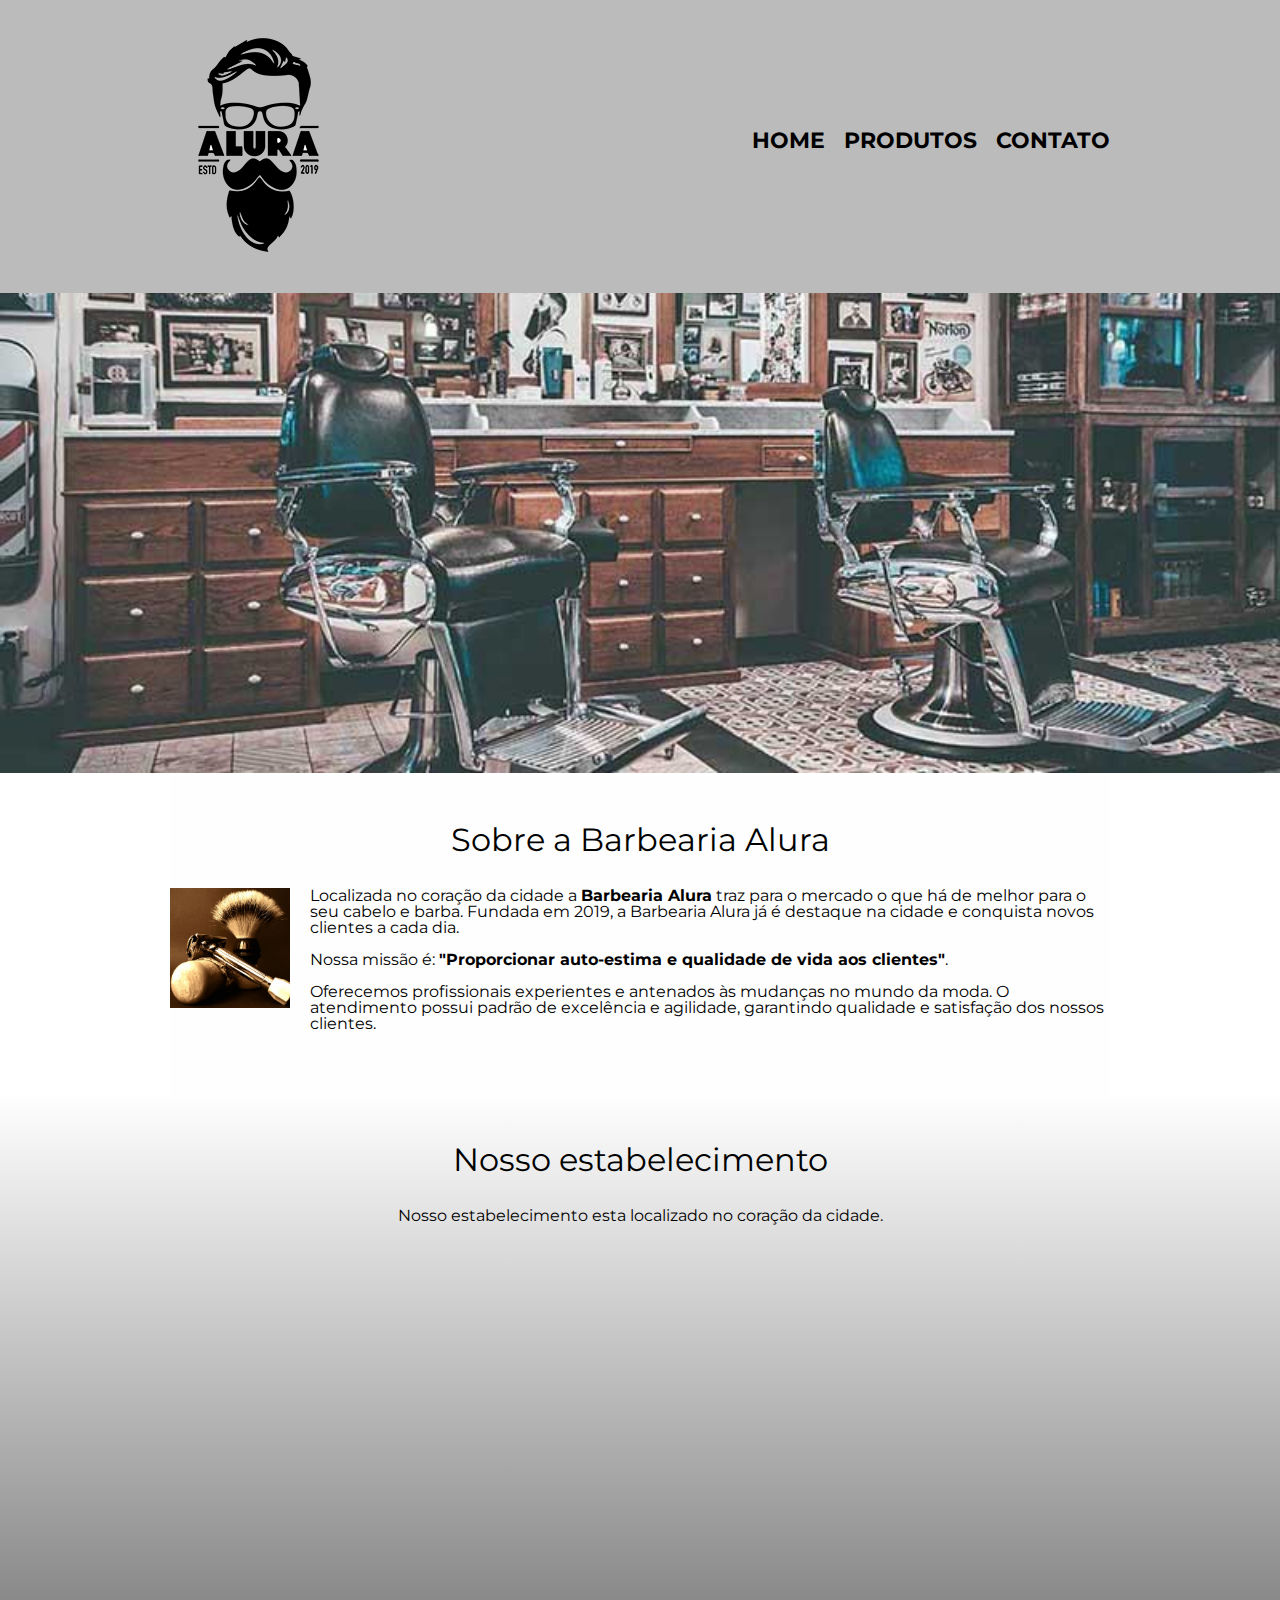
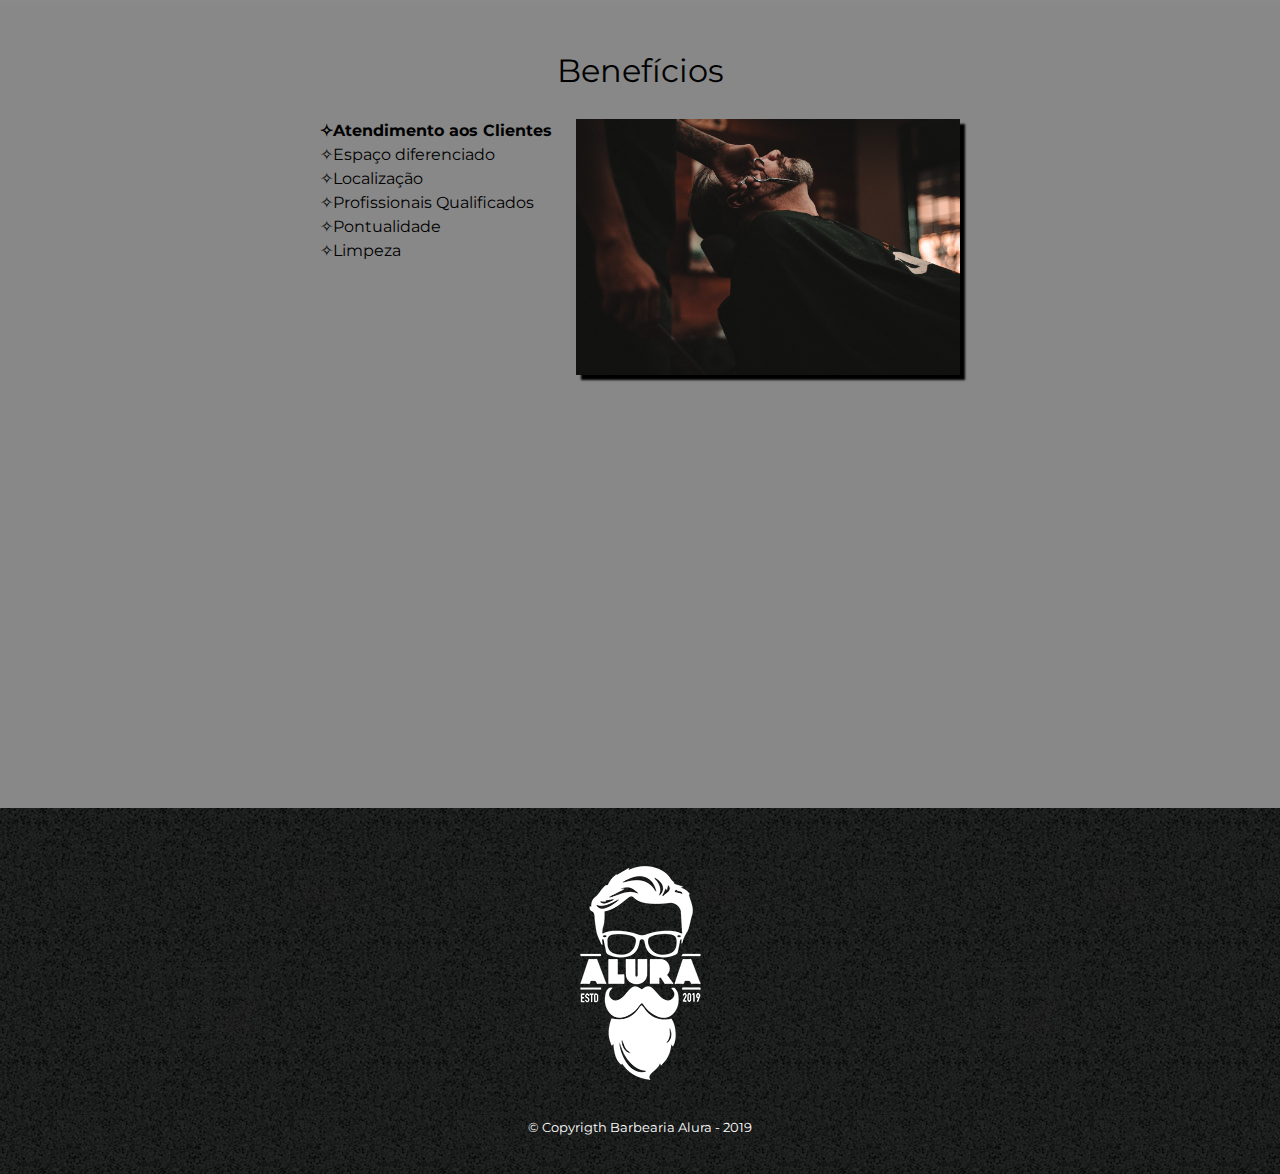
<file: Alura/01BarbeariaAlura/index.html>
<!DOCTYPE html>
<html lang="pt-br">
	<head>
		<meta charset="UTF-8">
		<meta name="viewport" content="width=device-width, initial-scale=1.0">
		<title>Barbearia Alura</title>
		<link rel="stylesheet" href="reset.css">
		<link rel="stylesheet" href="style.css">
		<link rel="preconnect" href="https://fonts.googleapis.com">
		<link rel="preconnect" href="https://fonts.gstatic.com" crossorigin>
		<link href="https://fonts.googleapis.com/css2?family=Montserrat:wght@300;400&display=swap" rel="stylesheet">
	</head>
	<body>
        <header>
			<div class="caixa">
				<h1><img src="imagens/imagens-produtos/logo.png"></h1>

				<nav>
					<ul>
						<li><a href="index.html">Home</a></li>
						<li><a href="produtos.html">Produtos</a></li>
						<li><a href="contato.html">Contato</a></li>
					</ul>
				</nav>
			</div>
		</header>
		<img class="banner" src="imagens/banner.jpg">
		<main>
			<section class="principal">
				<h2 class="titulo-principal">Sobre a Barbearia Alura</h2>

				<img class="utensilios" src="imagens/utensilios.jpg" alt="utensilios de barbeiro">
		
				<p>Localizada no coração da cidade a <strong>Barbearia Alura</strong> traz para o mercado o que há de melhor para o seu cabelo e barba. Fundada em 2019, a Barbearia Alura já é destaque na cidade e conquista novos clientes a cada dia.</p>

				<p id="missao"><em>Nossa missão é: <strong>"Proporcionar auto-estima e qualidade de vida aos clientes"</strong>.</em></p>

				<p>Oferecemos profissionais experientes e antenados às mudanças no mundo da moda. O atendimento possui padrão de excelência e agilidade, garantindo qualidade e satisfação dos nossos clientes.</p>
			</section>
			<section class="mapa">
				<h3 class="titulo-principal">Nosso estabelecimento</h3>
				<p>Nosso estabelecimento esta localizado no coração da cidade.</p>
				<div class="mapa-conteudo">
					<iframe src="https://www.google.com/maps/embed?pb=!1m18!1m12!1m3!1d117027.4097983533!2d-46.78355273750001!3d-23.5646162!2m3!1f0!2f0!3f0!3m2!1i1024!2i768!4f13.1!3m3!1m2!1s0x94ce59541c6c79c3%3A0x36b90a85f0f8cb33!2sGrupo%20Alura!5e0!3m2!1spt-BR!2sbr!4v1675943293358!5m2!1spt-BR!2sbr" width="100%" height="300" style="border:0;" allowfullscreen="" loading="lazy" referrerpolicy="no-referrer-when-downgrade"></iframe>
				</div>
			</section>
			<section class="beneficios">
				<h3 class="titulo-principal">Benefícios</h3>
				<div class="conteudo-beneficios">
					<ul class="lista-beneficios">
						<li class="itens">Atendimento aos Clientes</li>
						<li class="itens">Espaço diferenciado</li>
						<li class="itens">Localização</li>
						<li class="itens">Profissionais Qualificados</li>
						<li class="itens">Pontualidade</li>
						<li class="itens">Limpeza</li>
					</ul><img src="imagens/beneficios.jpg" class="imagem-beneficios">
				</div>
				<div class="video">
					<iframe width="100%" height="315" src="https://www.youtube.com/embed/wcVVXUV0YUY" frameborder="0" allow="accelerometer; autoplay; encrypted-media; gyroscope; picture-in-picture" allowfullscreen></iframe>
				</div>
			</section>
		</main>
		<footer>
			<img src="imagens/imagens-produtos/logo-branco.png" alt="logo da barbearia alura">
			<p class="copyright">&copy; Copyrigth Barbearia Alura - 2019</p>
		</footer>
	</body>
</html>
</file>
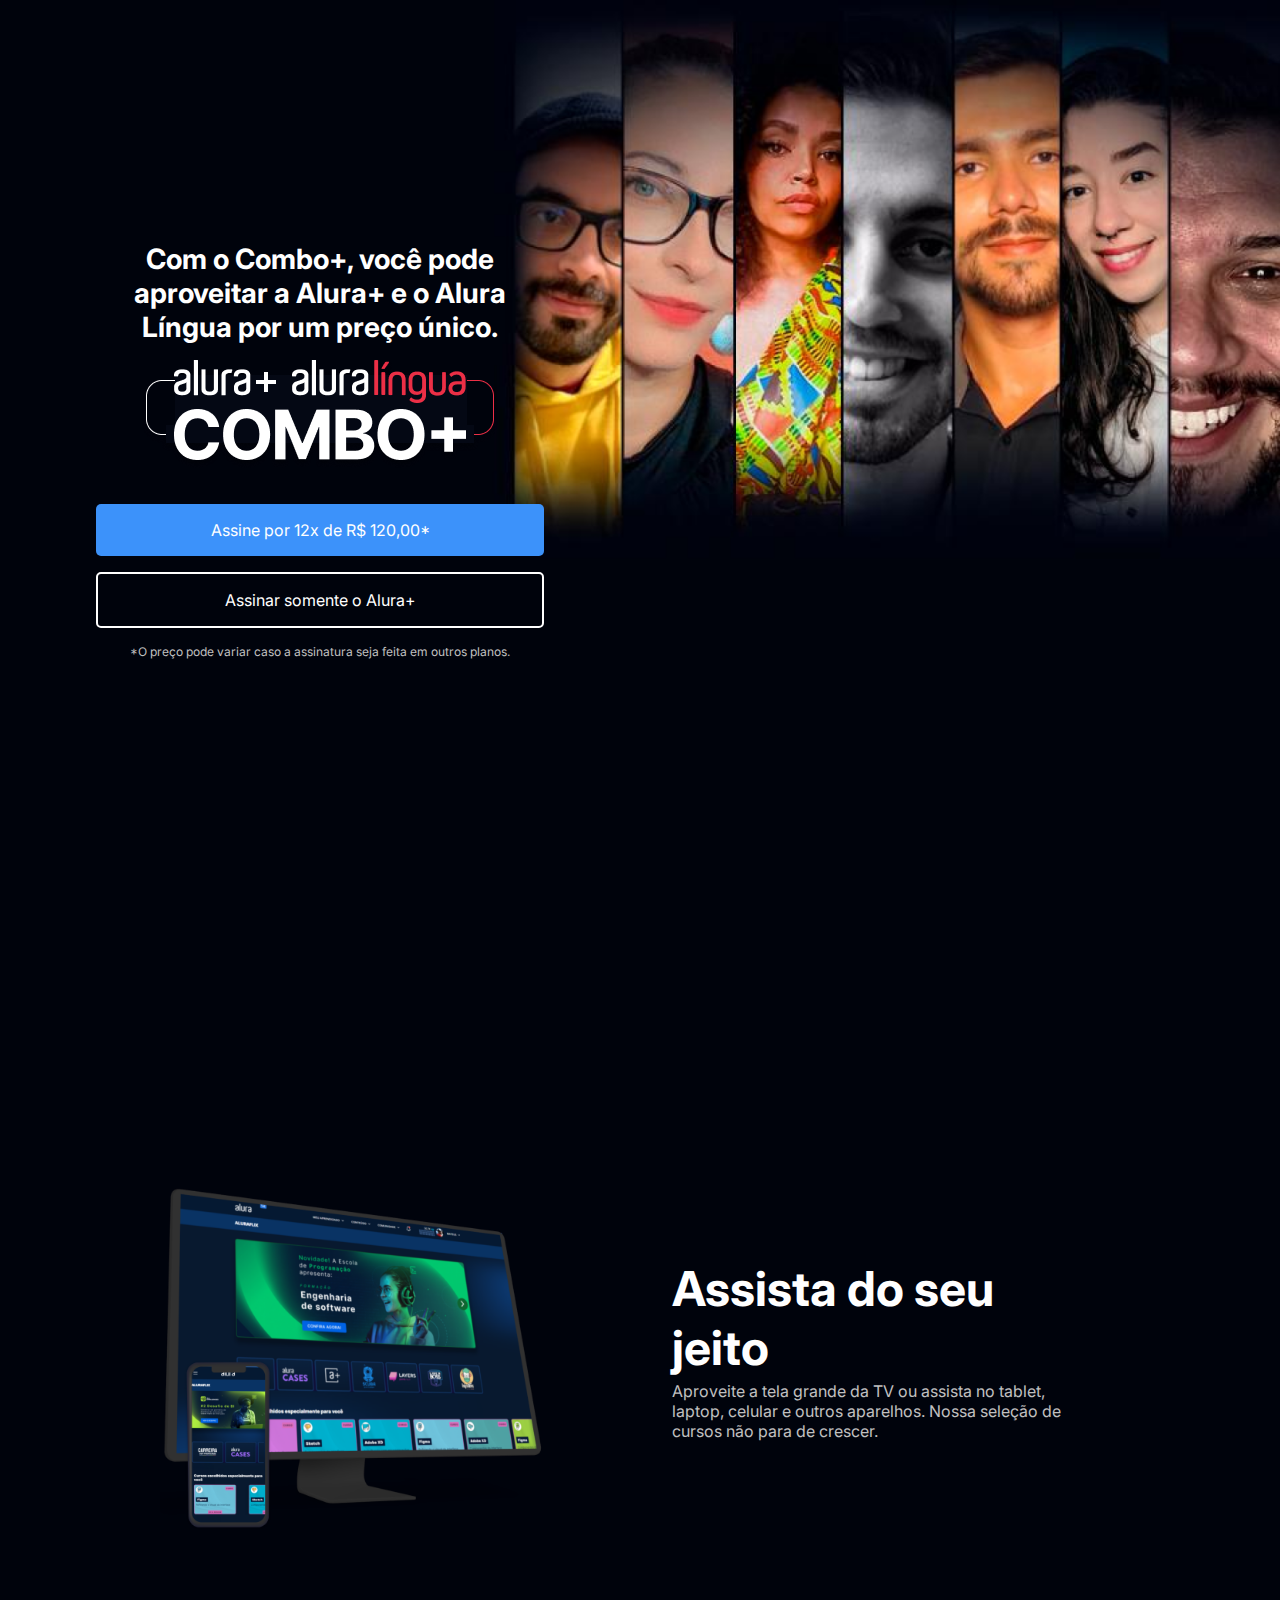
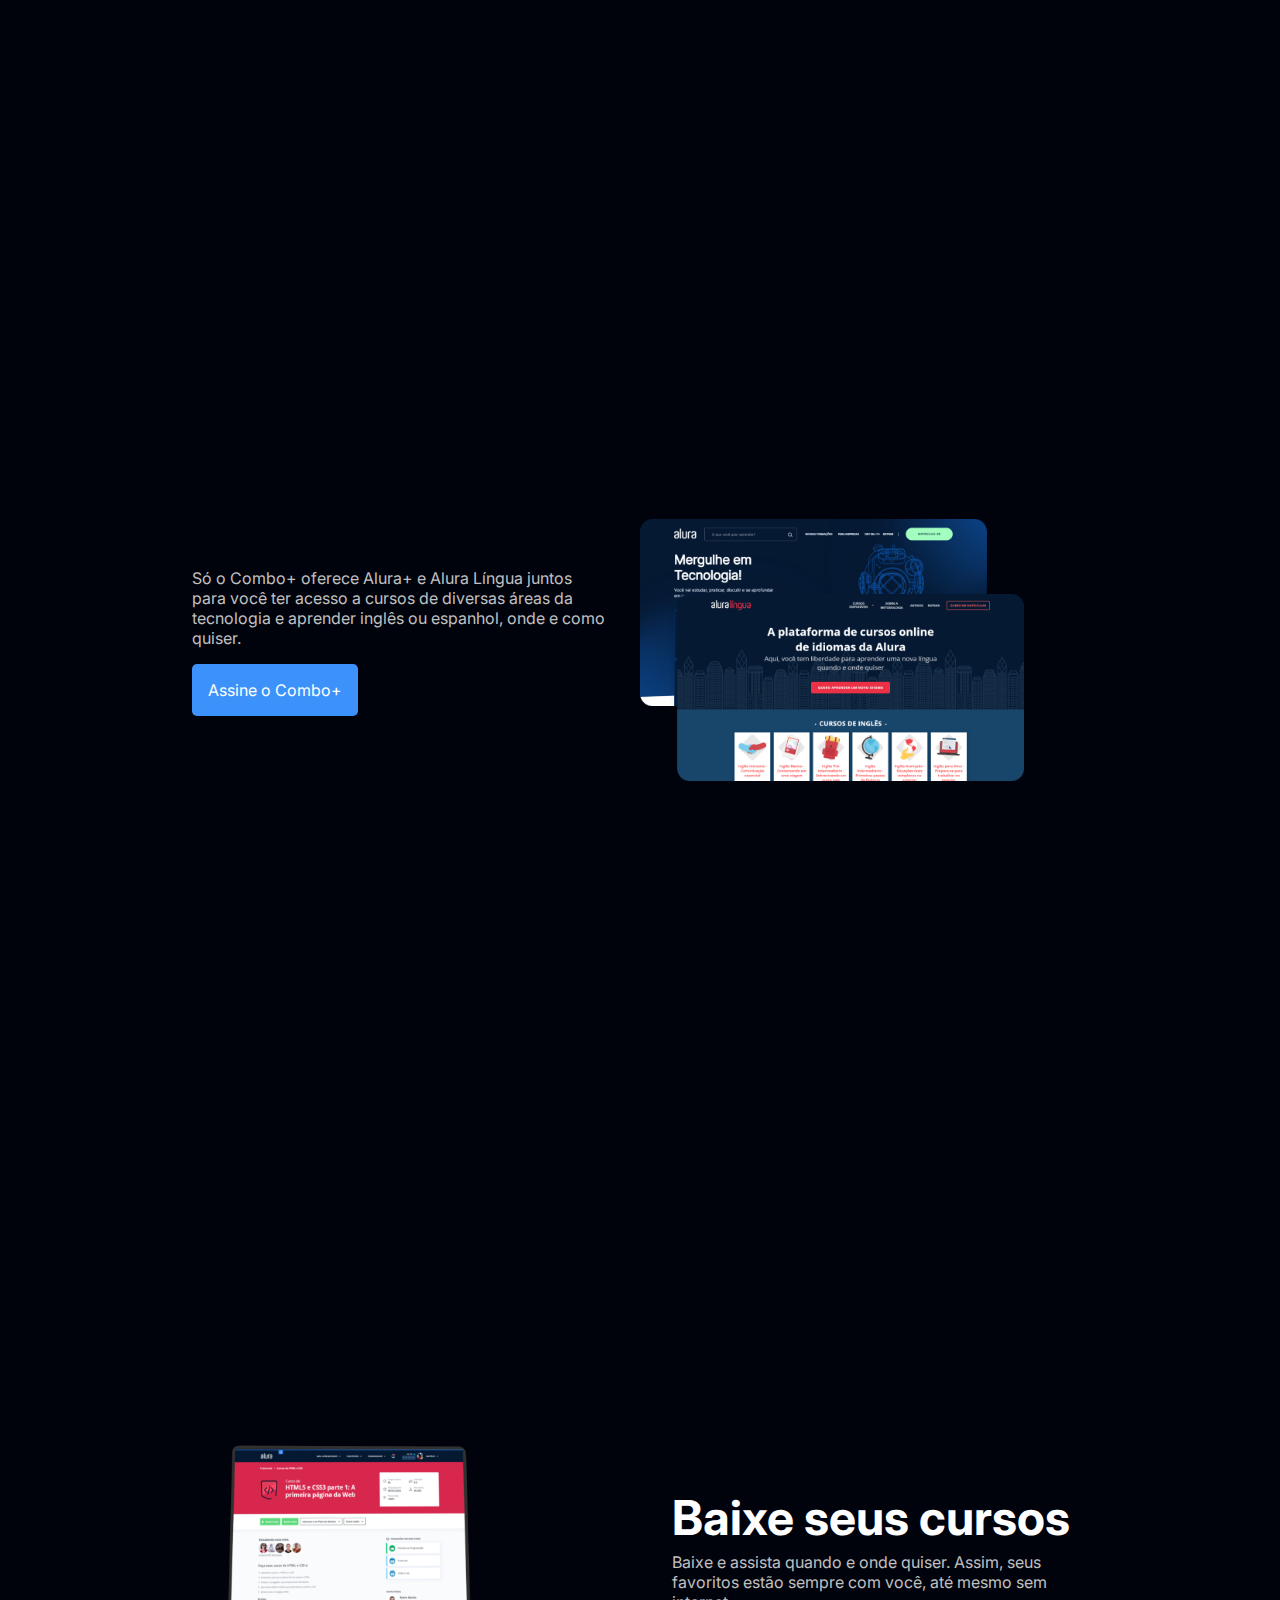
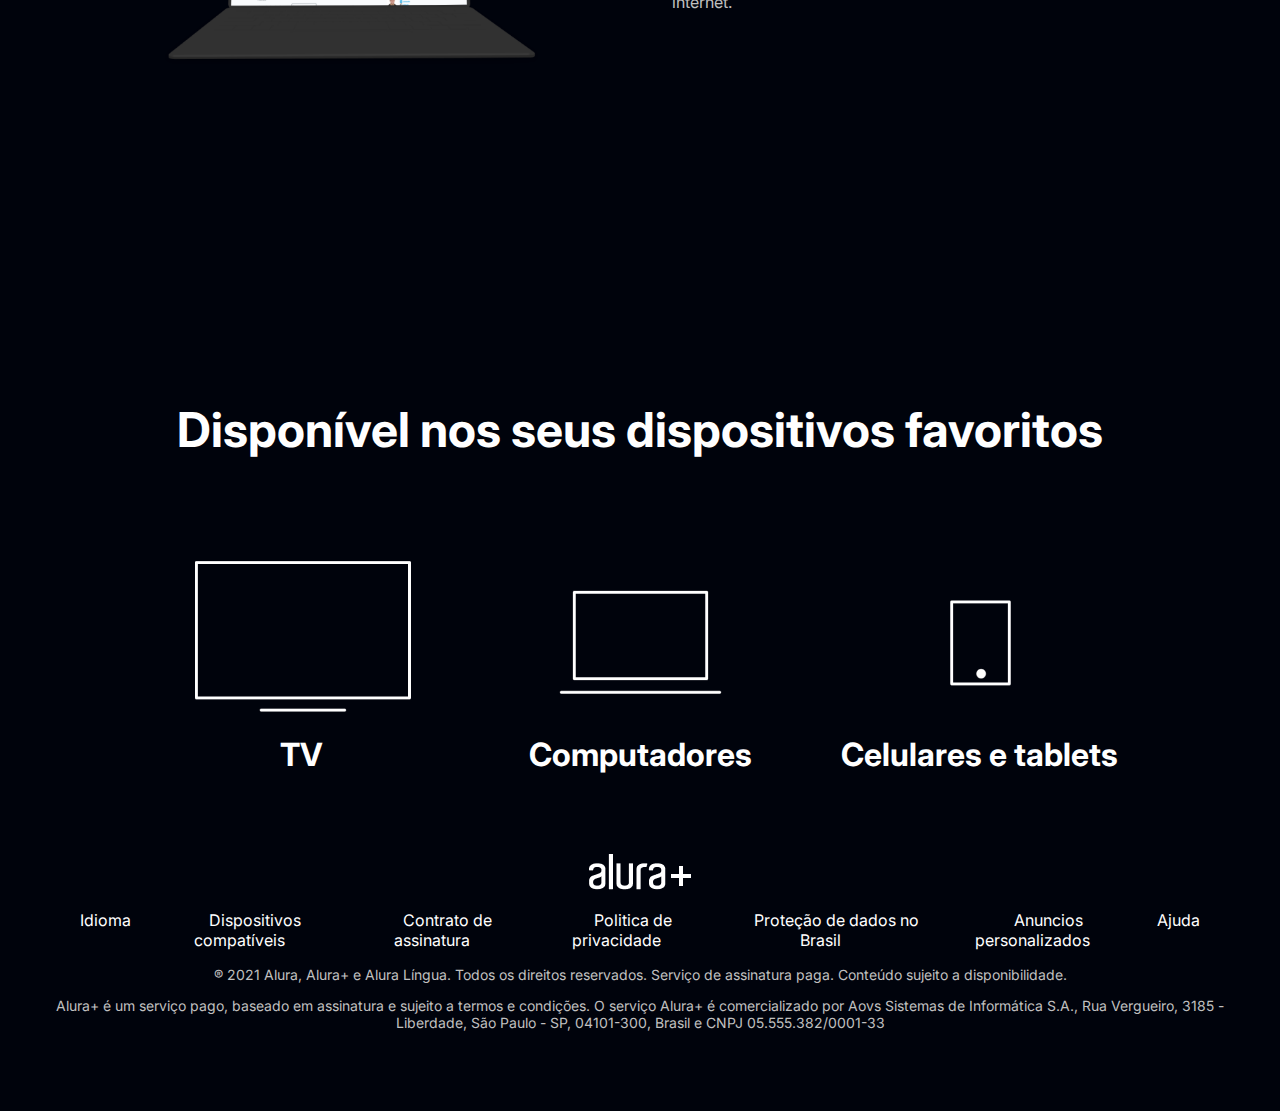
<file: Alura/03AluraPlus/index.html>
<!DOCTYPE html>
<html lang="pt-br">
<head>
    <meta charset="UTF-8">
    <meta http-equiv="X-UA-Compatible" content="IE=edge">
    <meta name="viewport" content="width=device-width, initial-scale=1.0">
    <link rel="preconnect" href="https://fonts.googleapis.com">
    <link rel="preconnect" href="https://fonts.gstatic.com" crossorigin>
    <link href="https://fonts.googleapis.com/css2?family=Inter:wght@400;700&display=swap" rel="stylesheet">
    <link rel="stylesheet" href="style.css">
    <title>Alura Plus</title>
</head>
<body>
    <section class="container principal">
        <div class="container__caixa">
            <h1 class="container__titulo__principal">Com o Combo+, você pode aproveitar a Alura+ e o Alura Língua por um preço único.</h1>
            <img class="container__imagem" src="./imagens/Combo.png" alt="o combo plus é a junção do alura+ com o alura linguas">
            <a class="container__botao" href="https://www.alura.com.br" target="_blank">Assine por 12x de R$ 120,00*</a>
            <a class="container__botao botao_secundario" href="https://www.alura.com.br" target="_blank">Assinar somente o Alura+</a>
            <p class="container__aviso">*O preço pode variar caso a assinatura seja feita em outros planos.</p>
        </div>
    </section>

    <section class="container secundario">
        <img class="secundario__imagem" src="./imagens/Plataformas.png" alt="um monitor e um celular com o alura plus aberto">
        <div class="container__descricao">
            <h2 class="descricao__titulo">Assista do seu jeito</h2>
            <p class="descricao__texto">Aproveite a tela grande da TV ou assista no tablet, laptop, celular e outros aparelhos. Nossa seleção de cursos não para de crescer.</p>
        </div>
    </section>

    <section class="container secundario">
        <div class="container__descricao">
            <p class="descricao__texto">Só o Combo+ oferece Alura+ e Alura Língua juntos para você ter acesso a cursos de diversas áreas da tecnologia e aprender inglês ou espanhol, onde e como quiser.</p>
            <a class="container__botao secundario__botao" href="https://www.alura.com.br">Assine o Combo+</a>
        </div>
        <img  class="secundario__imagem" src="./imagens/Telas.png" alt="imagem do alura plus em baixo do alura linguas">
    </section>

    <section class="container secundario">
        <img class="secundario__imagem" src="./imagens/Notebook.png" alt="notebook com o curso alura plus aberto na tela">
        <div class="container__descricao">
            <h2 class="descricao__titulo">Baixe seus cursos</h2>
            <p class="descricao__texto">Baixe e assista quando e onde quiser. Assim, seus favoritos estão sempre com você, até mesmo sem internet.</p>
        </div>
    </section>

    <section class="dispositivos">
        <h2 class="dispositivos__titulo">Disponível nos seus dispositivos favoritos</h2>
        <ul class="dispositivos__lista">
            <li>
                <img src="./imagens/tv.png" alt="imagem de uma TV">
                <h3 class="lista__item">TV</h3>
            </li>
            <li>
                <img src="./imagens/computador.png" alt="imagem de um computador">
                <h3 class="lista__item">Computadores</h3>
            </li>
            <li>
                <img src="./imagens/celular.png" alt="imagem de um celular">
                <h3 class="lista__item">Celulares e tablets</h3>
            </li>
        </ul>
    </section>
    <footer class="rodape">
        <img class="rodape__logo" src="./imagens/Logo.png" alt="logo alura mais">
        <ul class="rodape__lista">
            <li class="lista__link"><a href="#">Idioma</a></li>
            <li class="lista__link"><a href="#">Dispositivos compatíveis</a></li>
            <li class="lista__link"><a href="#">Contrato de assinatura</a></li>
            <li class="lista__link"><a href="#">Politica de privacidade</a></li>
            <li class="lista__link"><a href="#">Proteção de dados no Brasil</a></li>
            <li class="lista__link"><a href="#">Anuncios personalizados</a></li>
            <li class="lista__link"><a href="#">Ajuda</a></li>
        </ul>
        <p class="rodape__texto" >® 2021 Alura, Alura+ e Alura Língua. Todos os direitos reservados. Serviço de assinatura paga. Conteúdo sujeito a disponibilidade.</p>
        <p class="rodape__texto" >Alura+ é um serviço pago, baseado em assinatura e sujeito a termos e condições. O serviço Alura+ é comercializado por Aovs Sistemas de Informática S.A., Rua Vergueiro, 3185 - Liberdade, São Paulo - SP, 04101-300, Brasil e CNPJ 05.555.382/0001-33</p>
    </footer>
</body>
</html>
</file>
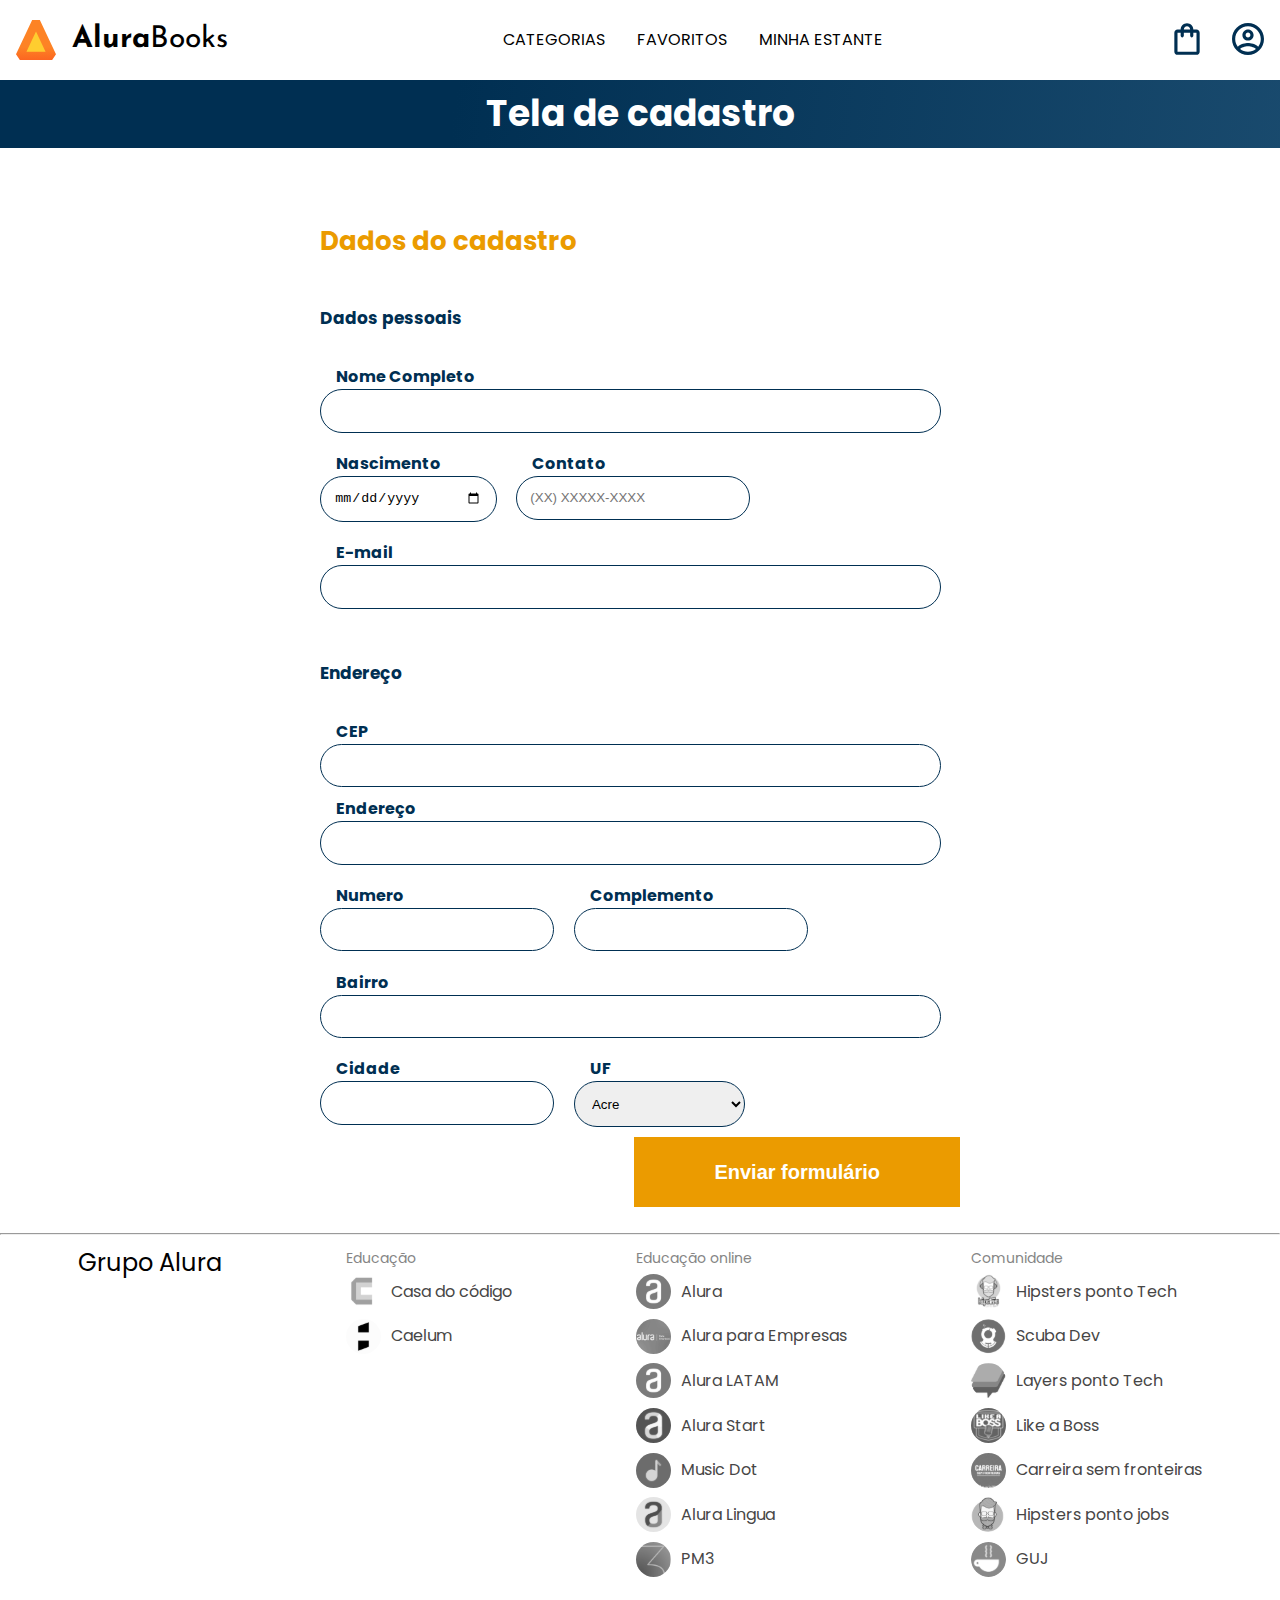
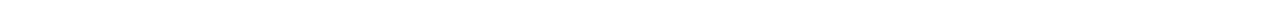
<file: Alura/04AluraBooks/maisPaginas/index.html>
<!DOCTYPE html>
<html lang="pt-br">

<head>
    <meta charset="UTF-8">
    <meta http-equiv="X-UA-Compatible" content="IE=edge">
    <meta name="viewport" content="width=device-width, initial-scale=1.0">
    <link rel="stylesheet" href="./styles/reset.css">
    <link rel="preconnect" href="https://fonts.googleapis.com">
    <link rel="preconnect" href="https://fonts.gstatic.com" crossorigin>
    <link href="https://fonts.googleapis.com/css2?family=Poppins:wght@300;400;500;700&display=swap" rel="stylesheet">
    <link rel="stylesheet" href="https://unpkg.com/swiper@8/swiper-bundle.min.css" />
    <link href="https://fonts.googleapis.com/css2?family=Josefin+Sans:wght@400;700&display=swap" rel="stylesheet">
    <link rel="stylesheet" href="./styles/styles.css">
    <title>Formulário de cadastro</title>
</head>

<body>

    <header class="cabeçalho">
        <div class="container">
            <input type="checkbox" id="menu" class="container__botao">
            <label for="menu" class="container__rotulo">
                <span class="cabeçalho__menu-hamburguer container__imagem"></span>
            </label>
            <ul class="lista-menu">
                <li class="lista-menu__titulo">Categorias</li>
                <li class="lista-menu__item">
                    <a href="#" class="lista-menu__link">Programação</a>
                </li>
                <li class="lista-menu__item">
                    <a href="#" class="lista-menu__link">Front-end</a>
                </li>
                <li class="lista-menu__item">
                    <a href="#" class="lista-menu__link">Infraestrutura</a>
                </li>
                <li class="lista-menu__item">
                    <a href="#" class="lista-menu__link">Business</a>
                </li>
                <li class="lista-menu__item">
                    <a href="#" class="lista-menu__link">Design & UX</a>
                </li>
            </ul>
            <img src="img/Logo.svg" alt="Logo da Alurabooks" class="container__imagem">
            <h1 class="container__titulo"><b class="container__titulo--negrito">Alura</b>Books</h1>
        </div>

        <ul class="opções">
            <input type="checkbox" id="opções-menu" class="opções__botão">
            <li class="opções__item"><a href="#" class="opções__link">Categorias</a></li>
            <li class="opções__item"><a href="#" class="opções__link">Favoritos</a></li>
            <li class="opções__item"><a href="#" class="opções__link">Minha estante</a></li>
        </ul>

        <div class="container">
            <a href="#"><img src="img/Favoritos.svg" alt="Meus favoritos"
                    class="container__imagem container__imagem-transparente"></a>
            <a href="#" class="container__link">
                <img src="img/Compras.svg" alt="Carrinhos de compras" class="container__imagem">
                <p class="container__texto">Minha sacola</p>
            </a>
            <a href="#" class="container__link">
                <img src="img/Usuario.svg" alt="Meu perfil" class="container__imagem">
                <p class="container__texto">Meu perfil</p>
            </a>
        </div>
    </header>

    <section class="banner">
        <h2 class="banner__titulo">Tela de cadastro</h2>
    </section>

    <main class="principal">
        <h2 class="principal__titulo">Dados do cadastro</h2>

        <form class="principal__formulario" id="formulario" target="_blank"
            onsubmit="location.replace('./cadastro-finalizado.html')">
            <h3 class="principal__subtitulo">Dados pessoais</h3>
            <div class="formulario__campo">
                <label class="campo__etiqueta" for="nome">Nome Completo</label>
                <input name="nome" id="nome" class="campo__escrita" required />
            </div>
            <div class="formulario__dupla">
                <div class="formulario__campo">
                    <label class="campo__etiqueta" for="nascimento">Nascimento</label>
                    <input name="nascimento" id="nascimento" type="date" class="campo__escrita" required />
                </div>
                <div class="formulario__campo">
                    <label class="campo__etiqueta" for="telefone">Contato</label>
                    <input name="telefone" id="telefone" type="tel" placeholder="(XX) XXXXX-XXXX" class="campo__escrita"
                        required />
                </div>
            </div>
            <div class="formulario__campo">
                <label class="campo__etiqueta" for="email">E-mail</label>
                <input name="email" id="email" type="email" class="campo__escrita" required />
            </div>

            <h3 class="principal__subtitulo">Endereço</h3>

            <div class="formulario__campo">
                <label class="campo__etiqueta" for="cep">CEP</label>
                <input name="cep" id="cep" class="campo__escrita" required />
                <div id="erro"></div>
            </div>

            <div class="formulario__campo">
                <label class="campo__etiqueta" for="endereco">Endereço</label>
                <input name="endereco" id="endereco" class="campo__escrita" required />
            </div>
            <div class="formulario__dupla">
                <div class="formulario__campo">
                    <label class="campo__etiqueta" for="numero">Numero</label>
                    <input name="numero" id="numero" class="campo__escrita" required />
                </div>
                <div class="formulario__campo">
                    <label class="campo__etiqueta" for="complemento">Complemento</label>
                    <input name="complemento" id="complemento" class="campo__escrita" />
                </div>
            </div>
            <div class="formulario__campo">
                <label class="campo__etiqueta" for="bairro">Bairro</label>
                <input name="bairro" id="bairro" class="campo__escrita" required />
            </div>
            <div class="formulario__dupla">
                <div class="formulario__campo">
                    <label class="campo__etiqueta" for="cidade">Cidade</label>
                    <input name="cidade" id="cidade" class="campo__escrita" required />
                </div>

                <div class="formulario__campo">
                    <label class="campo__etiqueta" for="estado">UF</label>
                    <select id="estado" name="estado" class="campo__escrita">
                        <option value="AC">Acre</option>
                        <option value="AL">Alagoas</option>
                        <option value="AP">Amapá</option>
                        <option value="AM">Amazonas</option>
                        <option value="BA">Bahia</option>
                        <option value="CE">Ceará</option>
                        <option value="DF">Distrito Federal</option>
                        <option value="ES">Espírito Santo</option>
                        <option value="GO">Goiás</option>
                        <option value="MA">Maranhão</option>
                        <option value="MT">Mato Grosso</option>
                        <option value="MS">Mato Grosso do Sul</option>
                        <option value="MG">Minas Gerais</option>
                        <option value="PA">Pará</option>
                        <option value="PB">Paraíba</option>
                        <option value="PR">Paraná</option>
                        <option value="PE">Pernambuco</option>
                        <option value="PI">Piauí</option>
                        <option value="RJ">Rio de Janeiro</option>
                        <option value="RN">Rio Grande do Norte</option>
                        <option value="RS">Rio Grande do Sul</option>
                        <option value="RO">Rondônia</option>
                        <option value="RR">Roraima</option>
                        <option value="SC">Santa Catarina</option>
                        <option value="SP">São Paulo</option>
                        <option value="SE">Sergipe</option>
                        <option value="TO">Tocantins</option>
                        <option value="EX">Estrangeiro</option>
                    </select>
                </div>

            </div>


            <input type="submit" value="Enviar formulário" class="formulario__botao" id="enviar">
        </form>
    </main>

    <hr>
    <footer class="rodapé">
        <h2 class="rodapé__titulo">Grupo Alura</h2>
        <ul class="lista-rodapé">
            <li class="lista-rodapé__titulo">Educação</li>
            <li class="lista-rodapé__item">
                <img src="img/CasaDoCodigo.svg" alt="Logo da casa do código">
                <a href="https://www.casadocodigo.com.br/" class="lista-rodapé__link">Casa do código</a>
            </li>
            <li class="lista-rodapé__item">
                <img src="img/Caelum.svg" alt="Logo da caelum">
                <a href="https://caelum.com.br/" class="lista-rodapé__link">Caelum</a>
            </li>
        </ul>

        <ul class="lista-rodapé">
            <li class="lista-rodapé__titulo">Educação online</li>
            <li class="lista-rodapé__item">
                <img src="img/Alura.svg" alt="Logo da Alura">
                <a href="https://www.alura.com.br/" class="lista-rodapé__link">Alura</a>
            </li>
            <li class="lista-rodapé__item">
                <img src="img/AluraEmpresas.svg" alt="Logo da Alura para Empresas">
                <a href="https://www.alura.com.br/empresas" class="lista-rodapé__link">Alura para Empresas</a>
            </li>
            <li class="lista-rodapé__item">
                <img src="img/AluraLATAM.svg" alt="Logo da Alura Latam">
                <a href="https://www.aluracursos.com/" class="lista-rodapé__link">Alura LATAM</a>
            </li>
            <li class="lista-rodapé__item">
                <img src="img/AluraStart.svg" alt="Logo da Alura START">
                <a href="https://www.alurastart.com.br/" class="lista-rodapé__link">Alura Start</a>
            </li>
            <li class="lista-rodapé__item">
                <img src="img/MusicDot.svg" alt="Logo da Music Dot">
                <a href="https://www.musicdot.com.br/" class="lista-rodapé__link">Music Dot</a>
            </li>
            <li class="lista-rodapé__item">
                <img src="img/AluraLingua.svg" alt="Logo da Alura Lingua">
                <a href="https://www.aluralingua.com.br/" class="lista-rodapé__link">Alura Lingua</a>
            </li>
            <li class="lista-rodapé__item">
                <img src="img/PM3.svg" alt="Logo da PM3">
                <a href="https://www.cursospm3.com.br/" class="lista-rodapé__link">PM3</a>
            </li>
        </ul>

        <ul class="lista-rodapé">
            <li class="lista-rodapé__titulo">Comunidade</li>
            <li class="lista-rodapé__item">
                <img src="img/HipstersTech.svg" alt="Logo do Hipsters ponto Tech">
                <a href="https://hipsters.tech/" class="lista-rodapé__link">Hipsters ponto Tech</a>
            </li>
            <li class="lista-rodapé__item">
                <img src="img/ScubaDev.svg" alt="Logo do Scuba Dev">
                <a href="https://scuba.dev.br/" class="lista-rodapé__link">Scuba Dev</a>
            </li>
            <li class="lista-rodapé__item">
                <img src="img/LayersTech.svg" alt="Logo do Layers ponto Tech">
                <a href="https://layerspontotech.com.br/" class="lista-rodapé__link">Layers ponto Tech</a>
            </li>
            <li class="lista-rodapé__item">
                <img src="img/LikeABoss.svg" alt="Logo do Like a Boss">
                <a href="https://likeaboss.com.br/" class="lista-rodapé__link">Like a Boss</a>
            </li>
            <li class="lista-rodapé__item">
                <img src="img/CarreiraSemFronteira.svg" alt="Logo do Carreira sem fronteiras">
                <a href="https://www.carreirasemfronteiras.com.br/" class="lista-rodapé__link">Carreira sem
                    fronteiras</a>
            </li>
            <li class="lista-rodapé__item">
                <img src="img/HipstersJobs.svg" alt="Logo do Hipsters ponto jobs">
                <a href="https://hipsters.jobs/" class="lista-rodapé__link">Hipsters ponto jobs</a>
            </li>
            <li class="lista-rodapé__item">
                <img src="img/GUJ.svg" alt="Logo do GUJ">
                <a href="https://www.guj.com.br/" class="lista-rodapé__link">GUJ</a>
            </li>
        </ul>
    </footer>

    <script src="script.js"></script>
</body>

</html>
</file>
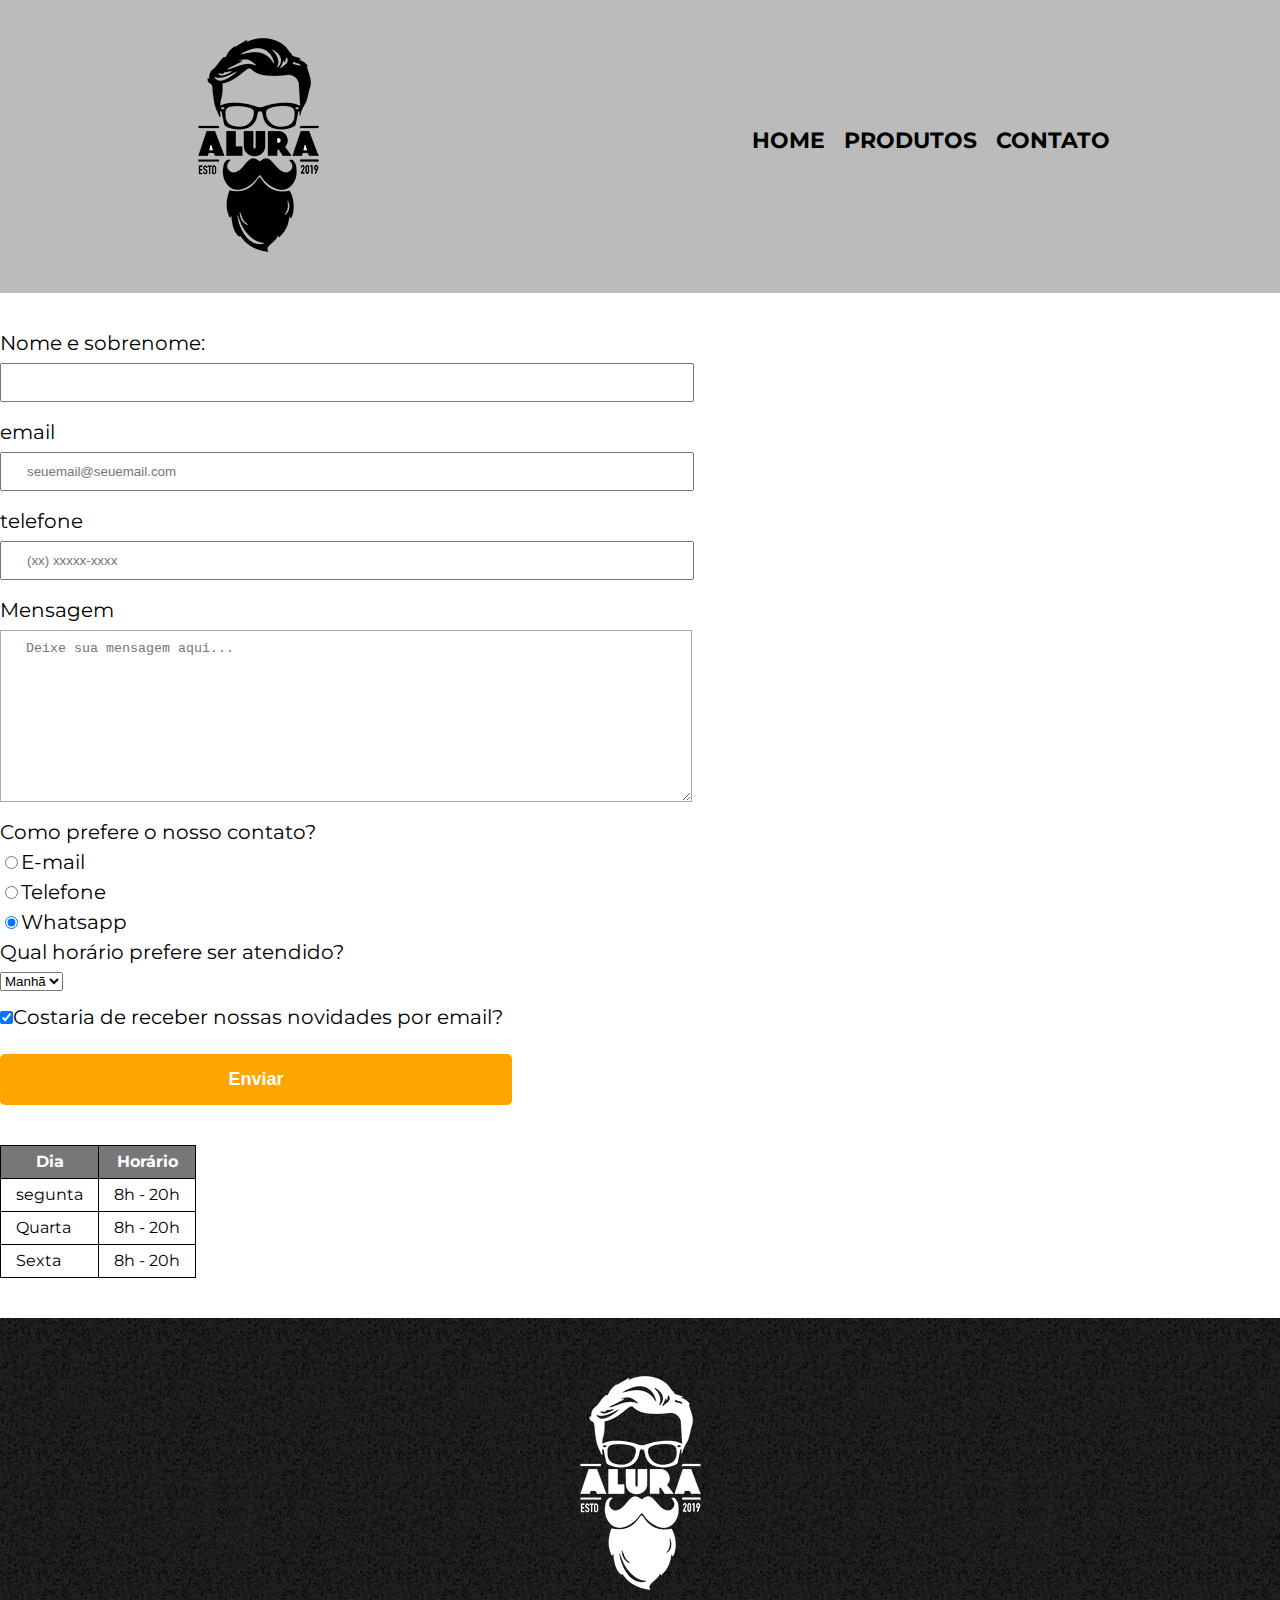
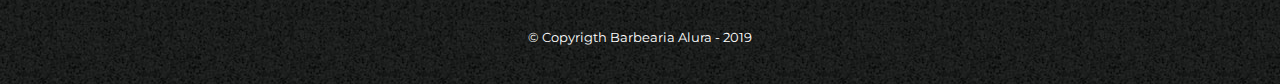
<file: Alura/01BarbeariaAlura/contato.html>
<!DOCTYPE html>
<html lang="pt-br">
<head>
    <meta charset="UTF-8">
    <meta name="viewport" content="width=device-width, initial-scale=1.0">
    <title>contato - Barbearia Alura</title>
    <link rel="stylesheet" href="reset.css">
    <link rel="stylesheet" href="style.css">
</head>
<body>
    <header class="cabecalho">
        <div class="caixa">
            <h1>
                <img src="imagens/imagens-produtos/logo.png" alt="logo da barbearia alura">
            </h1>
            <nav>
                <ul>
                    <li><a href="index.html">Home</a></li>
                    <li><a href="produtos.html">Produtos</a></li>
                    <li><a href="contato.html">Contato</a></li>
                </ul>
            </nav>
        </div>
    </header>
        <main class="main-contato">
            <form action="">
                <label for="nomeEsobrenome"> Nome e sobrenome:</label>
                <input type="text" id="nomeEsobrenome" class="inpute-padrao" required>

                <label for="email">email</label>
                <input type="email" id="email"class="inpute-padrao"required placeholder="seuemail@seuemail.com">

                <label for="tel">telefone</label>
                <input type="tel" id="tel"class="inpute-padrao"required placeholder="(xx) xxxxx-xxxx">

                <label for="mensagem">Mensagem</label>
                <textarea id="mensagem" cols="30" rows="10" class="inpute-padrao" required placeholder="Deixe sua mensagem aqui..."></textarea>
                
                <fieldset>
                    <legend>Como prefere o nosso contato?</legend>
                    <label for="radioEmail"><input id="radioEmail" type="radio" value="e-mail" name="contato">E-mail</label>
                    
                    <label for="radioTelefone"><input id="radioTelefone" type="radio" value="Telefone" name="contato">Telefone</label>
                    
                    <label for="radioWhatsapp"><input id="radioWhatsapp" type="radio" value="Whatsapp" name="contato" checked>Whatsapp</label>
                    
                </fieldset>
                <fieldset>
                    <legend>Qual horário prefere ser atendido?</legend>
                    <select id="">
                        <option value="">Manhã</option>
                        <option value="">Tarde</option>
                        <option value="">Noite</option>
                    </select>
                </fieldset>
                <label for=""><input type="checkbox" class="checkbox" checked>Costaria de receber nossas novidades por email?</label>

                <input type="submit" value="Enviar" class="enviar">
            </form>

            <table>
                <thead>
                    <tr>
                        <th>Dia</th>
                        <th>Horário</th>
                    </tr>
                </thead>
                <tbody>
                    <tr>
                        <td>segunta</td>
                        <td>8h - 20h</td>
                    </tr>
                    <tr>
                        <td>Quarta</td>
                        <td>8h - 20h</td>
                    </tr>
                    <tr>
                        <td>Sexta</td>
                        <td>8h - 20h</td>
                    </tr>
                </tbody>
            </table>
        </main>
    <footer>
        <img src="imagens/imagens-produtos/logo-branco.png" alt="logo da barbearia alura">
        <p class="copyright">&copy; Copyrigth Barbearia Alura - 2019</p>
    </footer>
</body>
</html>
</file>
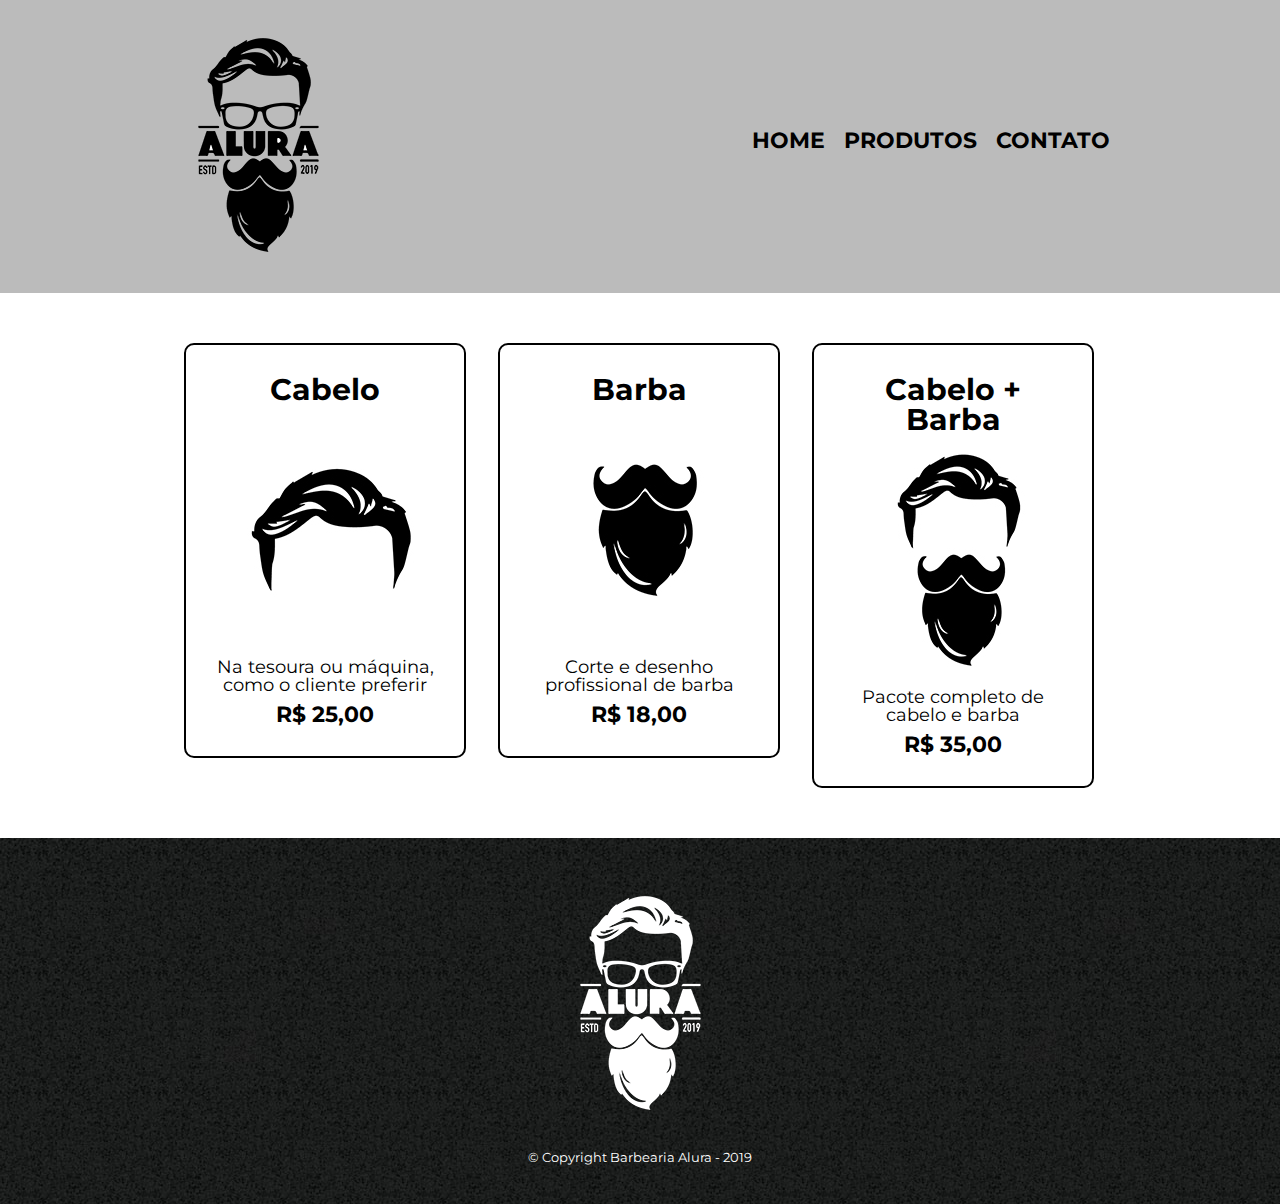
<file: Alura/01BarbeariaAlura/produtos.html>
<!DOCTYPE html>
<html>
	<head>
		<meta charset="UTF-8">
		<meta name="viewport" content="width=device-width, initial-scale=1.0">
		<title>Produtos - Barbearia Alura</title>

		<link rel="stylesheet" href="reset.css">
		<link rel="stylesheet" href="style.css">
	</head>
	<body>
		<header>
			<div class="caixa">
				<h1><img src="imagens/imagens-produtos/logo.png"></h1>

				<nav>
					<ul>
						<li><a href="index.html">Home</a></li>
						<li><a href="produtos.html">Produtos</a></li>
						<li><a href="contato.html">Contato</a></li>
					</ul>
				</nav>
			</div>
		</header>

		<main>
			<ul class="produtos">
				<li>
					<h2>Cabelo</h2>
					<img src="imagens/imagens-produtos/cabelo.jpg">
					<p class="produto-descricao">Na tesoura ou máquina, como o cliente preferir</p>
					<p class="produto-preco">R$ 25,00</p>
				</li>
				<li>
					<h2>Barba</h2>
					<img src="imagens/imagens-produtos/barba.jpg">
					<p class="produto-descricao">Corte e desenho profissional de barba</p>
					<p class="produto-preco">R$ 18,00</p>
				</li>
				<li>
					<h2>Cabelo + Barba</h2>
					<img src="imagens/imagens-produtos/cabelo+barba.jpg">
					<p class="produto-descricao">Pacote completo de cabelo e barba</p>
					<p class="produto-preco">R$ 35,00</p>
				</li>
			</ul>
		</main>

		<footer>
			<img src="imagens/imagens-produtos/logo-branco.png">
			<p class="copyright">&copy; Copyright Barbearia Alura - 2019</p>
		</footer>
	</body>
</html>
</file>
<file: Alura/01BarbeariaAlura/style.css>
@import url('https://fonts.googleapis.com/css2?family=Montserrat:wght@300;400&display=swap');

body {
	font-family: 'Montserrat', sans-serif;
}

header {
	background: #BBBBBB;
	padding: 20px 0;
}

.caixa {
	position: relative;
	width: 940px;
	margin: 0 auto;
}

nav {
	position: absolute;
	top: 110px;
	right: 0;
}

nav li {
	display: inline;
	margin: 0 0 0 15px;
}

nav a {
	text-transform: uppercase;
	color: #000000;
	font-weight: bold;
	font-size: 22px;
	text-decoration: none;
}

nav a:hover {
	color: #C78C19;
	text-decoration: underline;
}

.produtos {
	width: 940px;
	margin: 0 auto;
	padding: 50px 0;
}

.produtos li {
	display: inline-block;
	text-align: center;
	width: 30%;
	vertical-align: top;
	margin: 0 1.5%;
	padding: 30px 20px;
	box-sizing: border-box;
	border: 2px solid #000000;
	border-radius: 10px;
}

.produtos li:hover {
	border-color: #C78C19;
}

.produtos li:active {
	border-color: #088C19;	
}

.produtos li:hover h2 {
	font-size: 34px;
}

.produtos h2 {
	font-size: 30px;
	font-weight: bold;
}

.produto-descricao {
	font-size: 18px;
}

.produto-preco {
	font-size: 22px;
	font-weight: bold;
	margin-top: 10px;
}

footer {
	text-align: center;
	background: url("imagens/imagens-produtos/bg.jpg");
	padding: 40px 0;
}

.copyright {
	color: #FFFFFF;
	font-size: 13px;
	margin: 20px 0 0;
}

/* Página de contato */
.contato {
	width: 940px;
	margin: 40px auto;
}

.contato label, .input-group legend {
	display: block;
	margin: 0 0 5px;
	font-size: 20px;
}

.campo-padrao, textarea {
	display: block;
	margin: 0 0 30px;
	padding: 10px 20px;
	width: 50%;
	border: 1px solid #aaa;
}

.input-group {
	margin: 0 0 20px;
}

.newsletter {
	margin: 0 0 20px;
}

.botao {
	margin: 20px 0 0;
	width: 30%;
	padding: 10px 20px;
	font-size: 24px;
	display: inline-block;
	background: orange;
	color: white;
	border: none;
	border-radius: 5px;
	transition: 1s;
}

.botao:hover {
	cursor: pointer;
	transform: scale(1.2);	
}

.funcionamento {
	width: 940px;
	margin: 0 auto 40px;
}

table {
	margin: 10px 0 0;
}

th  {
	background: #777777;
	color: #FFFFFF;
}


td, th {
	border: 1px solid #000000;
	padding: 5px 20px;
}


/*pagina contato*/

form{
	margin: 40px 0;
}
form label, form legend{
	display: block;
	font-size: 20px;
	margin: 0 0 10px;
}
.inpute-padrao{
	display: block;
	margin: 0 0 20px;
	padding: 10px 25px;
	width: 50%;
}

.checkbox{
	margin: 20px 0;
}

.enviar{
	width: 40%;
	padding: 15px 0;
	background: orange;
	color: white;
	font-weight: bold;
	font-size: 18px;
	border: none;
	border-radius: 5px;
	transition: 1s all;
	cursor: pointer;
}

.enviar:hover {
	background: darkorange;
	transform: scale(1.2);
}

table{
	margin: 20px 0 40px;
}
thead{
	background: #555555;
	color: #FFFFFF;
	font-weight: bold;
}

td, th{
	border: 1px solid #000000;
	padding: 8px 15px;
}


/*CSS da Pagina inicial*/

.banner {
	width: 100%;
}


.titulo-principal {
	text-align: center;
	font-size: 2em;
	margin: 0 0 1em;
	clear: left;
}

.principal {
	padding: 3em 0;
	background: #FEFEFE;
	width: 940px;
	margin: 0 auto;
}
.principal p{
	margin: 0 0 1em;
}

.principal strong{
	font-weight: bold;
}

.principal em{
	font-weight: italic;
}

.utensilios{
	width: 120px;
	float: left;
	margin: 0 20px 20px 0;
}

.mapa {
	padding: 3em 0;
	background: linear-gradient(#FEFEFE, #888888) ;
}
.mapa-conteudo {
	 width: 940px;
	 margin: 0 auto;
}
.mapa p {
	margin: 0 0 2em;
	text-align: center;
}

.beneficios {
	padding: 3em 0;
	background: #888888;
	
}

.conteudo-beneficios {
	width: 640px;
	margin: 0 auto;

}

.lista-beneficios {
	width: 40%;
	display: inline-block;
	vertical-align: top;
}

.itens {
	line-height: 1.5;
}
.itens:first-child {
	font-weight: bold;
}

.itens:before {
	content: "✧";
}
.imagem-beneficios {
	width: 60%;
	opacity: 1;
	transition: 400ms;
	box-shadow: 5px 5px 2px 0 #000000;
}


.imagem-beneficios:hover {
	opacity: 0.3;
}

.video {
	width: 560px;
	margin: 2em auto;
}


/*aqui vai entar as configurações para site no celular (Responsividade)*/
/*home responsivo*/
@media screen and (max-width: 480px) {
	.caixa, .principal, .conteudo-beneficios, .mapa-conteudo, .video {
		 width: auto;
		 padding: 10px;
	}
	h1 {
		text-align: center;
	}
	nav {
		position: static;
	}
	.lista-beneficios, .imagem-beneficios {
		width: 100%;
	}

}

/*produtos responsivo*/

@media screen and (max-width: 480px) {
	.produtos {
		width: auto;
	}
	.produtos img{
		width: 100%;
	}
	.produtos li {
		width: 80%;
		margin: 10px 10px 10px 10%;
	}
}

/*contato responsivo*/

@media screen and (max-width: 480px) {
	.main-contato{
		padding: 15px;
	}
}
</file>
<file: Alura/03AluraPlus/style.css>
:root {
    --cor-font-principal: #FFFFFF;
    --cor-font-seguntaria: #C0C0C0;
    --cor-button-primaria: #3c92fa;
    --cor-button-efeito: #71a9ee;
    --cor-background-principal: #00030c;
    --font-principal: 'Inter';
}

* {
    margin: 0;
    padding: 0;
}

body {
    background-color: var(--cor-background-principal);
    color: var(--cor-font-principal);
    font-family: var(--font-principal);
    font-size: 16px;
    font-weight: 400;
}

.principal {
   background-image: url("./imagens/Background.png");
   background-repeat: no-repeat;
   background-size: contain; 
   align-items: center;
   text-align: center;
}

.container {
    height: 100vh;
    display: grid;
    grid-template-columns: 50% 50%;
}

.container__caixa {
    margin: 0 6em;
}

.container__titulo__principal {
    font-size: 28px;
    font-weight: 700;
}

.container__imagem {
    margin: 1em 0 2em 0 ;
}

.container__botao {
    background-color: var(--cor-button-primaria);
    border-radius: 5px;
    padding: 1em;
    color: var(--cor-font-principal);
    display: block;
    text-decoration: none;
    margin-bottom: 1em ;
}

.botao_secundario {
    background-color: transparent;
    border: 2px solid var(--cor-font-principal);
}

.container__aviso {
    font-size: 12px;
    color: var(--cor-font-seguntaria);
}

/*configurações da segunda parte da tela*/

.secundario {
    align-items: center;
    margin: 0 10em;
}

.secundario__imagem {
    width: 80%;
}

.descricao__titulo {
    font-weight: 700;
    font-size: 48px;
    color: var(--cor-font-principal);
    margin-bottom: 0.1em;
}

.descricao__texto {
    color: var(--cor-font-seguntaria);
}

/*configurações da terceira parte foi reutilizado muita coisa das outras configurações*/

.secundario__botao{
    display: inline-block;
    margin-top: 1em;
}

.container__descricao {
    padding: 2em;
}


/*configuração da ultima parte*/

.dispositivos {
    text-align: center;
}

.dispositivos__lista {
    display: flex;
    justify-content: center;
    list-style-type: none;
    margin: 5em 0;
}

.dispositivos__titulo {
    font-size: 48px;
    color: var(--cor-font-principal);
}

.lista__item {
    font-size: 32px;
    color: var(--cor-font-principal);
}

/*configuração do footer*/


.rodape {
    text-align: center;
    margin: 5em 3em;
}

.rodape__lista {
    display: flex;
    justify-content: center;
    list-style-type: none;
    margin: 1em;
}

.lista__link a {
    color: var(--cor-font-principal);
    text-decoration: none;
    margin: 1em;
}

.lista__link a:hover {
    text-decoration: underline;
}

.lista__link a:active {
    color: var(--cor-button-efeito);
}

.rodape__texto {
    color: var(--cor-font-seguntaria);
    font-size: 14px;
   margin: 1em 0;
}

.container__botao:hover {
    background-color: var(--cor-button-efeito);
    color: var(--cor-background-principal);
    border-color: var(--cor-background-principal);
}


@media screen and (max-width: 768px) {
    .container {
        display: block;
        background-image: none;
    }
    .container__imagem {
        width: 50vw;
    } 
    .container__caixa  {
        margin: 2em 2em;
    }

    .secundario {
        margin: 0;
        text-align: center;
    }

    .secundario__imagem {
        width: 65vw;
    }

    .dispositivos__titulo {
        margin: 0.2em;
    }

    .dispositivos__lista {
        display: block;
    }

    .rodape__lista {
        display: block;
    }
}
</file>
<file: Alura/04AluraBooks/maisPaginas/styles/styles.css>
@import url("header.css");
@import url("banner.css");
@import url("formulario.css");
@import url("rodape.css");
@import url("cadastro.css");

:root {
    --cor-de-fundo: #EBECEE;
    --branco: #FFFFFF;
    --laranja: #EB9B00;
    --azul-degrade: linear-gradient(97.54deg, #002F52 35.49%, #326589 165.37%);
    --fonte-principal: "Poppins";
    --azul: #002F52;
    --fonte-secundario: "Josefin Sans";
    --preto: #000000;
    --cinza: #474646;
    --cinza-claro: #858585;
    --vermelho: #D94937;
}

body {
    background-color: var(--branco);
    font-family: var(--fonte-principal);
    font-size: 16px;
    font-weight: 400;
}
</file>
